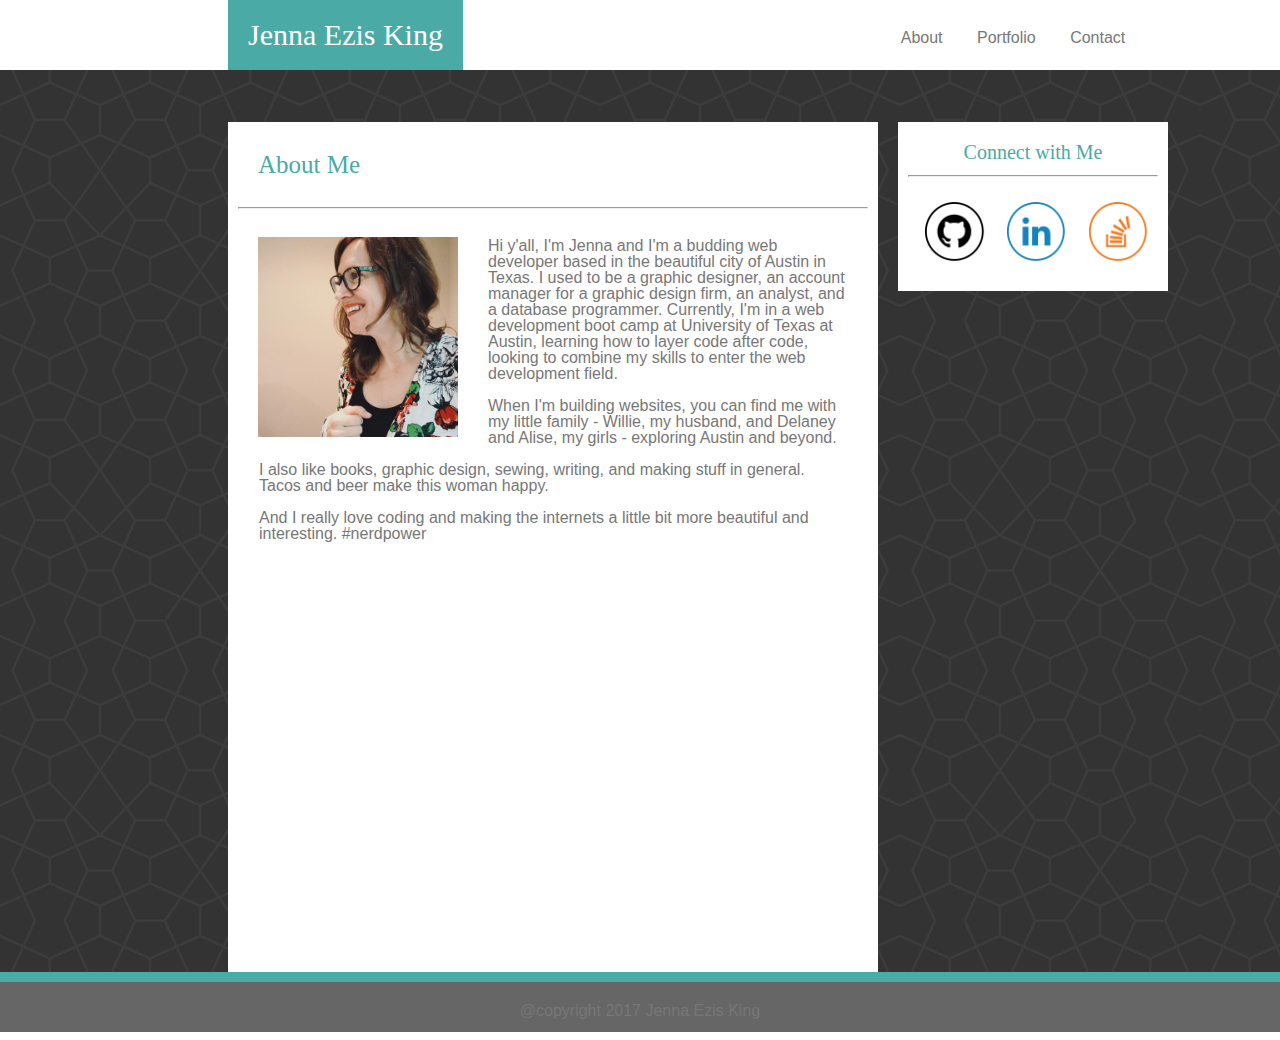
<file: index.html>
<!DOCTYPE html>
<html lang="en-us">
	<head>
		<meta charset="UTF-8">
        <link rel="stylesheet" type="text/css" href="assets/css/reset.css">
	    <link rel="stylesheet" type="text/css" href="assets/css/style.css">
		<title>About Jenna</title>
	</head>
	
	<body>
<!-- Header Section Build -->
		<header class="header-all clearfix">
			<section class="header-1">
	<!-- My Name Section  -->	
				<h1>Jenna Ezis King</h1>
			</section>
<!-- Menu Section  -->	
			<nav class="header-2">
				<p class="padmep">
  					<a href="index.html">About</a>
  					<a href="portfolio.html">Portfolio</a>
  					<a href="contact.html">Contact</a>
  				</p>
			</nav>
		</header>
		
	<div class="container clearfix">
<!-- About Me Section  -->			
		<section class="main-sect content">
		
			<h2>About Me</h2>
			<hr>

	<!-- Picture -->
			<img id="bio-image" src="assets/images/jenna.jpg" alt="Jenna's selfie">

	<!-- About Me Paragraph - oooo boy! -->
			<p>Hi y'all, I'm Jenna and I'm a budding web developer based in the beautiful city of Austin in Texas. I used to be a graphic designer, an account manager for a graphic design firm, an analyst, and a database programmer. Currently, I'm in a web development boot camp at University of Texas at Austin, learning how to layer code after code, looking to combine my skills to enter the web development field.
			<br><br>
	    	When I'm building websites, you can find me with my little family - Willie, my husband, and Delaney and Alise, my girls - exploring Austin and beyond. 
			<br><br>
	    	I also like books, graphic design, sewing, writing, and making stuff in general. Tacos and beer make this woman happy.
	    	<br><br>
	    	And I really love coding and making the internets a little bit more beautiful and interesting. #nerdpower 
	  
		</section>
<!-- The Connect with Me Section -->
		<section class="sidebar">
			<h3 class="padme">Connect with Me</h3>
				<hr>
  						<a href="https://github.com/annejsize" target="_blank">
  						<img class="icon-image" src="assets/images/if_github.png" alt="Github Logo" >
  						</a>
  						<a href="https://www.linkedin.com/in/jennaezisking/" target="_blank">					
  						<img class="icon-image" src="assets/images/if_linkedin.png" alt="linkedin logo">
  					    </a>
  						<a href="https://stackoverflow.com/users/8468274/jenna-ezis-king" target="_blank">
  						<img class="icon-image" src="assets/images/if_stackoverflow.png" alt="github logo" >
  						</a>
		</section>
	</div>
	<footer class="footer">
  		<p id="f-center">@copyright 2017 Jenna Ezis King</p>
	</footer>
</body>
</html>
</file>
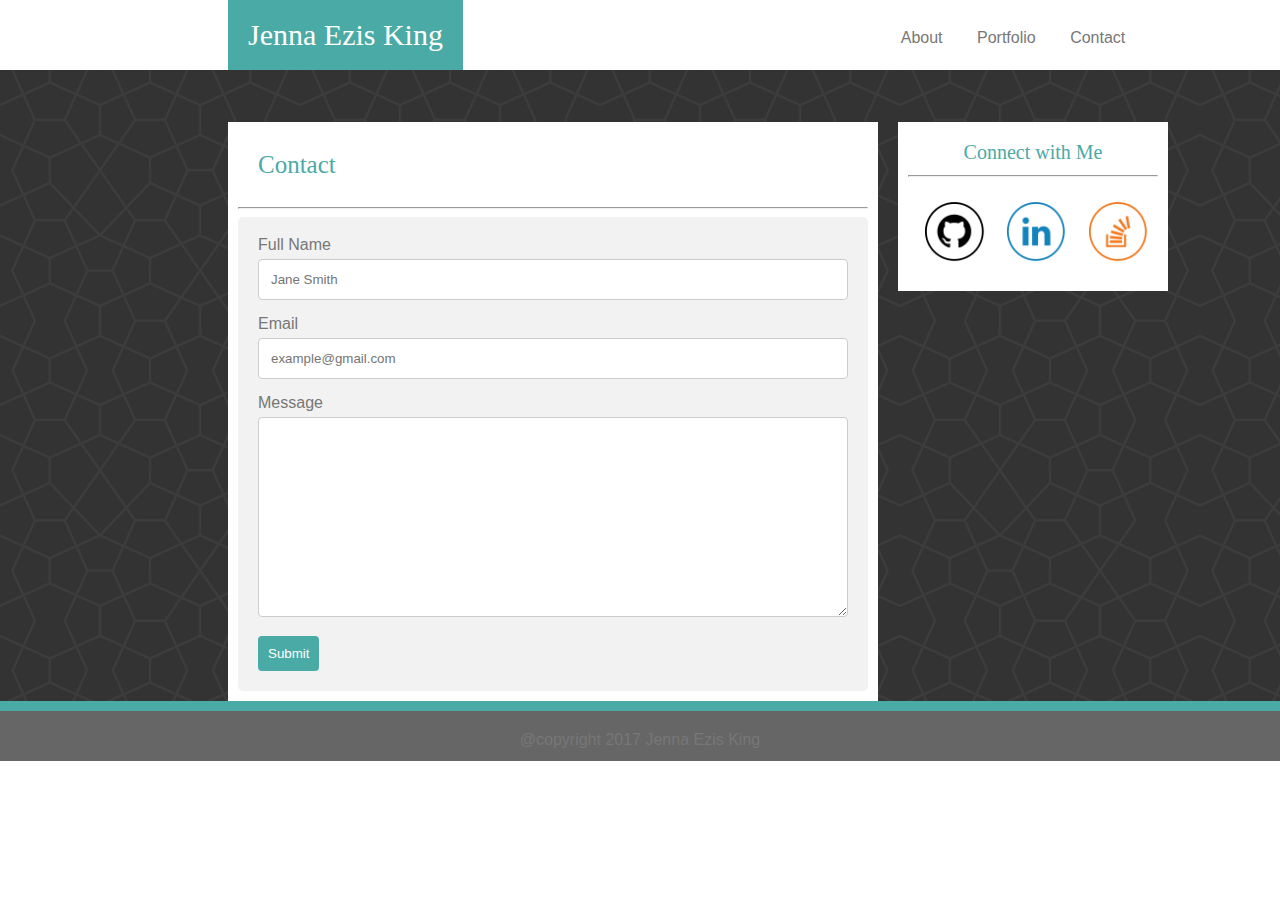
<file: contact.html>
<!DOCTYPE html>
<html lang="en-us">
	<head>
		<meta charset="UTF-8">
        <link rel="stylesheet" type="text/css" href="assets/css/reset.css">
	    <link rel="stylesheet" type="text/css" href="assets/css/style.css">
		<title>About Jenna</title>
	</head>
	
	<body>
<!-- Header Section Build -->
		<header class="header-all clearfix">
			<section class="header-1">
	<!-- My Name Section  -->	
				<h1>Jenna Ezis King</h1>
			</section>
<!-- Menu Section  -->	
			<nav class="header-2">
				<p class="padmep">
  					<a href="index.html">About</a>
  					<a href="portfolio.html">Portfolio</a>
  					<a href="contact.html">Contact</a>
  				</p>
			</nav>
		</header>
		
	<div class="container clearfix">
<!-- About Me Section  -->			
		<section class="main-sect">
		
			<h2>Contact</h2>
			<hr>

	<!-- Form -->
	<div class="form-edits">
  		<form action="mailto:annejsize@gmail.com" method="post" enctype="text/plain">

    		<label for="fname">Full Name</label>
    		<input type="text" id="name" name="name" placeholder="Jane Smith">

    		<label for="email">Email</label>
    		<input type="text" id="email" name="email" placeholder="example@gmail.com">

    		<label for="message">Message</label>
    		<textarea id="message" name="message" style="height:200px"></textarea>

    		<input type="submit" value="Submit">

  </form>
		</section>
<!-- The Connect with Me Section -->
		<section class="sidebar">
			<h3 class="padme">Connect with Me</h3>
				<hr>
  						<a href="https://github.com/annejsize" target="_blank">
  						<img class="icon-image" src="assets/images/if_github.png" alt="Github Logo" >
  						</a>
  						<a href="https://www.linkedin.com/in/jennaezisking/" target="_blank">					
  						<img class="icon-image" src="assets/images/if_linkedin.png" alt="linkedin logo">
  					    </a>
  						<a href="https://stackoverflow.com/users/8468274/jenna-ezis-king" target="_blank">
  						<img class="icon-image" src="assets/images/if_stackoverflow.png" alt="github logo" >
  						</a>
		</section>
	</div>
	<footer class="footer">
  		<p id="f-center">@copyright 2017 Jenna Ezis King</p>
	</footer>
</body>
</html>
</file>
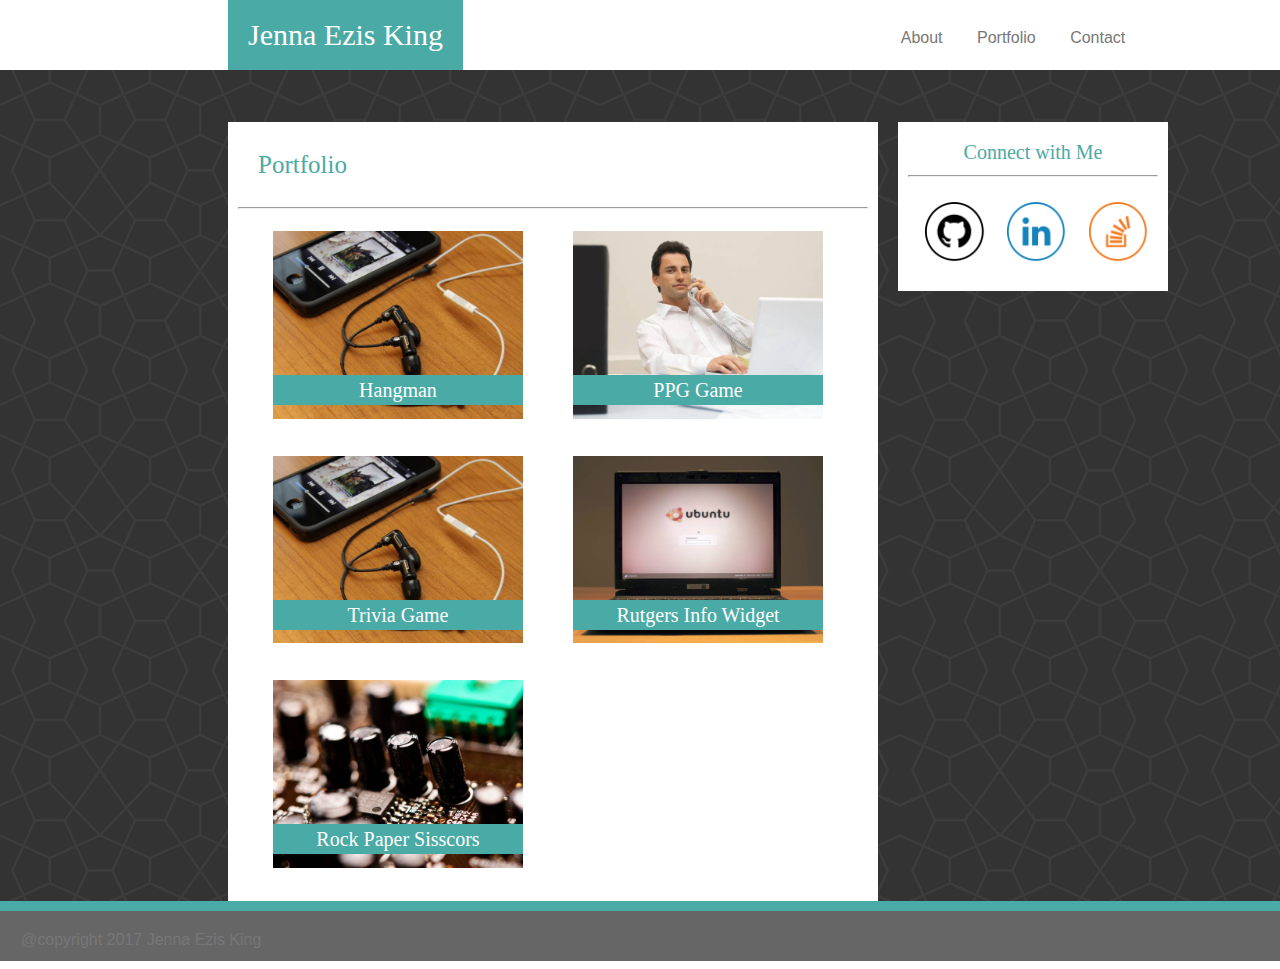
<file: portfolio.html>
<!DOCTYPE html>
<html lang="en-us">
	<head>
		<meta charset="UTF-8">
        <link rel="stylesheet" type="text/css" href="assets/css/reset.css">
	    <link rel="stylesheet" type="text/css" href="assets/css/style.css">
		<title>About Jenna</title>
	</head>
	
	<body>
<!-- Header Section Build -->
		<header class="header-all clearfix">
			<section class="header-1">
	<!-- My Name Section  -->	
				<h1>Jenna Ezis King</h1>
			</section>
<!-- Menu Section  -->	
			<nav class="header-2">
				<p class="padmep">
  					<a href="index.html">About</a>
  					<a href="portfolio.html">Portfolio</a>
  					<a href="contact.html">Contact</a>
  				</p>
			</nav>
		</header>
		
	<div class="container clearfix">

		<section class="main-sect">
		
			<h2>Portfolio</h2>
			<hr>
			
			<div id="port-labels">
	<!-- Picture -->
				<img class="port-image" src="assets/images/portpic_1.jpg" alt="Portfolio One Pic">
			
				<h4 id="port-tags">Hangman</h4>

			</div>

			<div id="port-labels">
				<img class="port-image" src="assets/images/portpic_2.jpg" alt="Portfolio Two Pic">


				<h4 id="port-tags">PPG Game</h4>	
			</div>

			
			<div id="port-labels">
				<img class="port-image" src="assets/images/portpic_3.jpg" alt="Portfolio Three Pic">

				<h4 id="port-tags">Trivia Game</h4>	
			</div>

			<div id="port-labels">
				<img class="port-image" src="assets/images/portpic_4.jpg" alt="Portfolio Four Pic">

			<h4 id="port-tags">Rutgers Info Widget</h4>	
			</div>
				
			<div id="port-labels">
				<img class="port-image" src="assets/images/portpic_5.jpg" alt="Portfolio Five Pic">

			<h4 id="port-tags">Rock Paper Sisscors</h4>	
			</div>

		</section>
<!-- The Connect with Me Section -->
		<section class="sidebar">
			<h3 class="padme">Connect with Me</h3>
				<hr>
  						<a href="https://github.com/annejsize" target="_blank">
  						<img class="icon-image" src="assets/images/if_github.png" alt="Github Logo" >
  						</a>
  						<a href="https://www.linkedin.com/in/jennaezisking/" target="_blank">					
  						<img class="icon-image" src="assets/images/if_linkedin.png" alt="linkedin logo">
  					    </a>
  						<a href="https://stackoverflow.com/users/8468274/jenna-ezis-king" target="_blank">
  						<img class="icon-image" src="assets/images/if_stackoverflow.png" alt="github logo" >
  						</a>
		</section>
	</div>
	<footer class="footer">
  		<p>@copyright 2017 Jenna Ezis King</p>
	</footer>
</body>
</html>
</file>
<file: assets/css/style.css>
/* 
=================
Stylin' The Site
================= 

—----Elements within Body Styling ----- 
*/

body {
    margin: 0;
    padding: 0;
}

.header-all {
    width: 100%;
    padding-left: 228px;
    float: left;
}

.header-1 {
    width:650px;
    float:left;
}

.header-2 {
    width: 270px;
    float: left;
    word-spacing: 30px;
    display: inline; 
    vertical-align: bottom;
}


.container {
    float: left;
    background-image: url('../images/congruent_outline.png');
    width: 100%;
    padding-left: 228px;
    padding-top: 52px;
} 


.main-sect {
    width: 630px;
    background-color: #ffffff;
    padding: 10px;
    margin-right: 10px;
}
.sidebar {
    width: 250px;
    background-color: #ffffff;
    margin-left:10px;
    padding:10px;
}

#bio-image {
    width: 200px;
    height: 200px;
    margin-right: 20px;
    padding: 20px 10px 10px 20px;
}

.icon-image {    
    width: 25%;
    height: auto;
    padding-top: 15px;
    padding-left: 15px;
    padding-bottom: 15px;
}

.port-image {
    width: 250px;
    height:auto;
    padding: 14px 38px 20px 35px;
}

#port-labels {
    width: 250px;
    position: relative;
    float: left; 
    padding-right: 50px;
}

#port-tags {
    background-color: #4aaaa5;
    text-align: center;
    font-size: 20px;
    color: white;
    width:250px;
    top: 158px;
    left: 35px;
    z-index: 1;
    position: absolute;
    padding: 5px 0;
}

.main-sect, #bio-image, .sidebar {
    float: left;
}

/* Form Stylin' */
.form-edits {
    border-radius: 5px;
    background-color: #f2f2f2;
    padding: 20px;

}

input[type=text], select, textarea {
    width: 100%; /* Full width */
    padding: 12px; /* Some padding */  
    border: 1px solid #ccc; /* Gray border */
    border-radius: 4px; /* Rounded borders */
    box-sizing: border-box; /* Make sure that padding and width stays in place */
    margin-top: 6px; /* Add a top margin */
    margin-bottom: 16px; /* Bottom margin */
    resize: vertical; /* Allow the user to vertically resize the textarea (not horizontally) */


} 

label {
        font-family: 'Arial', 'Helvetica Neue', Helvetica, sans-serif;
}

input[type=submit] {
    background-color: #4aaaa5;
    color: white;
    padding: 10px 10px;
    border: none;
    border-radius: 4px;
    cursor: pointer;
}

.clearfix: after {
    clear: both;
    content: ".";
    display: block;
    height: 0;
    line-height: 0;
    visibility: hidden;
}

.content {
  min-height: calc(100vh - 70px);
}

 /* 
—----Last Resort Paddings----- 
*/

.padme {
    padding-top:10px;
    padding-bottom: 5px;
    text-align: center;

}

.padmep {
    padding-top:30px;
    text-align: center;

}

 /* 
—----Font Styling----- 
*/

* {
    color:#777777;
}

p, a {
    font-family: 'Arial', 'Helvetica Neue', Helvetica, sans-serif;
}

p {
    padding: 21px;
}

#f-center{
    text-align: center;
}


a {
    text-decoration: none;
}

h1 {
    font-size: 30px;
    background-color: #4aaaa5;
    color:white;
    margin-top: 0;
    padding: 20px;
    display: inline-block; 
    font-family: "Georgia", Times New Roman, Times, serif;
}
    
h2 {
    font-size: 25px;
    padding: 20px;
    margin-bottom:10px;
}

h3 {
    font-size: 20px;
}


h2, h3 {
    color:#4aaaa5;
    font-family: "Georgia", Times New Roman, Times, serif;
}

 /* 
—----List Styling----- 
*/

ul {
    list-style-type: none;
    margin: 0;
    padding: 0;
}

li {
    display: inline;
    color: #777777;
}

.footer {
height: 50px;
color:white;
background-color: #666666 ;
border-top: 10px #4aaaa5 solid;
clear: both;
display: block;

}
</file>
